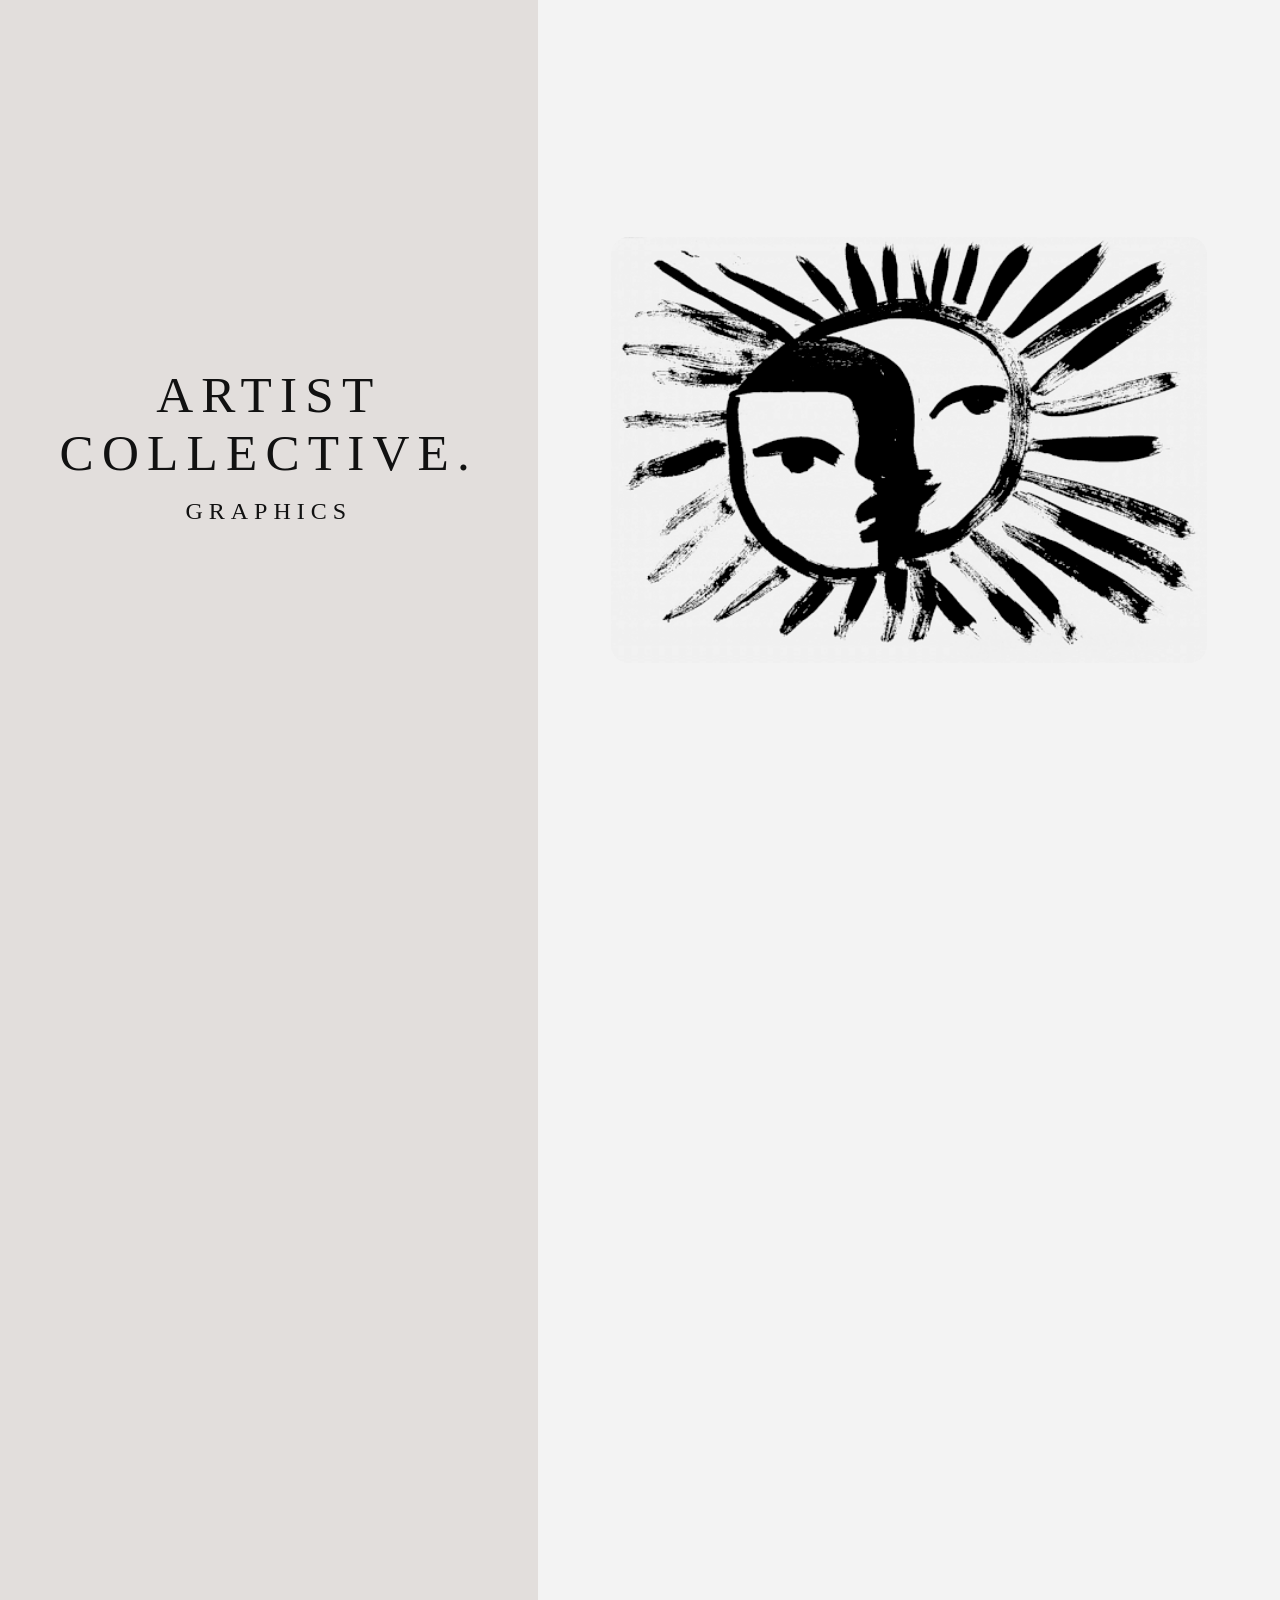
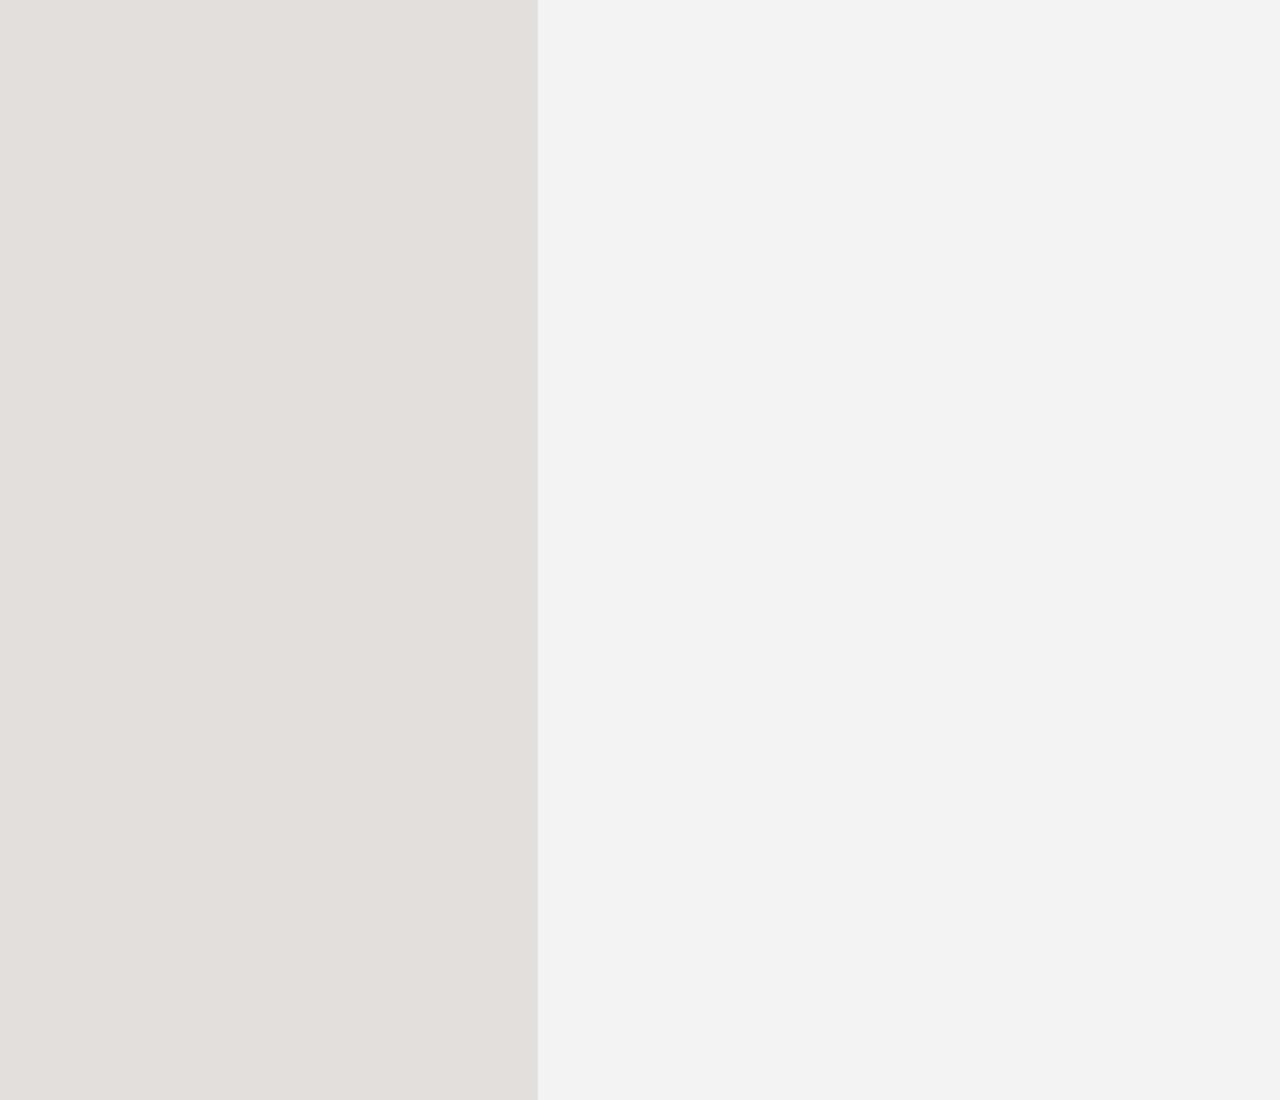
<file: animation-class/Scroll Animations/index.html>
<!DOCTYPE html>
<html lang="en">
<head>
  <meta charset="UTF-8" />
  <meta name="viewport" content="width=device-width, initial-scale=1.0" />
  <title>Scroll Animations</title>
  <link rel="stylesheet" href="scroll.css" />
</head>
<body>
<div class="scroll-watcher"></div>

<main class="story-layout">
    <aside class="left-panel"> 
      <div class="left-inner"><h1 class="main-title">
        <span>ARTIST</span>
        <span>COLLECTIVE.</span>
      </h1> 
        <p class="changing-text">
        <p class="sub-text">
    <span id="rolling-word" class="rolling-word">GRAPHICS</span>
    </p>
</p>
</div>
</aside>

</div>
</div>

<section class="right-panel">
  <div class="scroll-step" data-word="GRAPHICS">
    <div class="image-card">
      <img src="graphics.gif"
      alt="graphics" />
    </div>
</div>

    <div class="scroll-step" data-word="APPAREL">
    <div class="image-card">
      <img src="merch.gif"
      alt="MERCH"
      />
    </div>
</div>

    <div class="scroll-step" data-word="BRANDING">
    <div class="image-card">
      <img src="branding.gif"
      alt="BRANDING"
      />
    </div>
  </div>
</section>

</main>

<script src="app.js"></script>
</body>
</html>
</file>
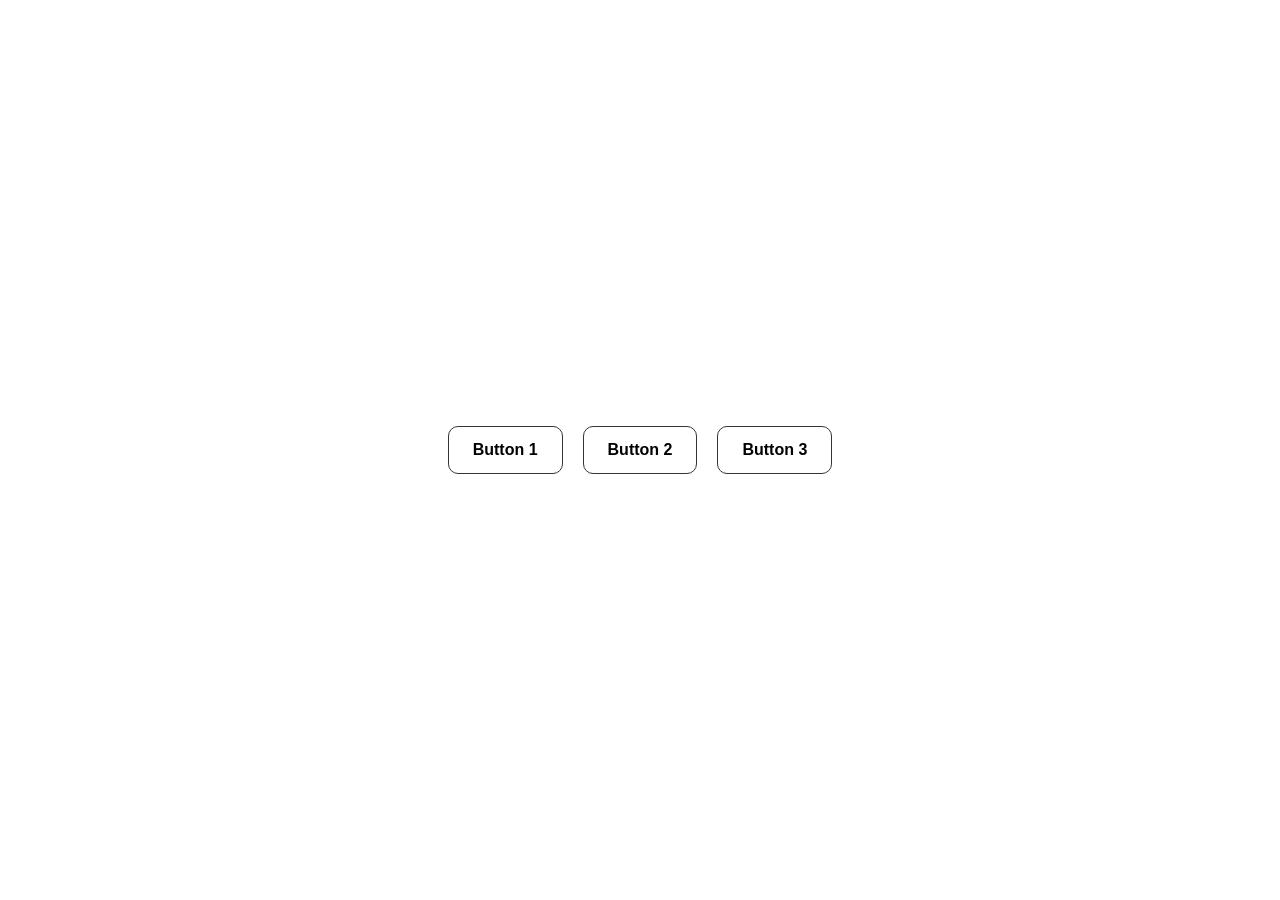
<file: button-transitions.html>
<DOCTYPE html>
<html lang="en">

<head>
<meta charset="UTF-8">
<meta name="viewport" content="width=device-width, intial-scale=1.0">
<title>Button Transtions</title>

<style>
body {
    margin: 0;
    min-height: 100vh;
    display: flex;
    justify-content: center;
    align-items: center;
    background:white;
    font-family: Times, san-serif;
}

.wrapper{
    display: flex;
    gap: 20px;
}

button {
    padding: 14px 24px;
    border-radius: 10px;
    border: black;
    cursor: pointer;
    font-size: 16px;
    font-weight: 600;
}

.button-1 {
    background: white;
    border: 1px solid rgb(54, 53, 53);
    color: black;
    transition: background-color .3s, transform .3s;


}

.button-1:hover {
    background: rgb(244, 244, 244);
    color: rgb(141, 141, 141);
    border: rgb(244, 244, 244);
    
}

.button-2 {
    background: white;
    border: 1px solid rgb(54, 53, 53);
    transition: letter-spacing .3s, background-color .3s;

}

.button-2:hover {
    background: rgb(244, 244, 244);
    color: rgb(141, 141, 141);
    border: rgb(244, 244, 244);
}

.button-3 {
    background: white;
    color: black;
    border: 1px solid rgb(54, 53, 53);
    transition: box-shadow .3s, border-radius .3s;

}

.button-3:hover{
    background: rgb(244, 244, 244);
    color: rgb(141, 141, 141);
    border: rgb(244, 244, 244);
}

</style>
</head>

<body>
<div class="wrapper">
    <button class="button-1"> Button 1</button>
    <button class="button-2"> Button 2</button>
    <button class="button-3"> Button 3</button>
</div>

</body>
</html>
</file>
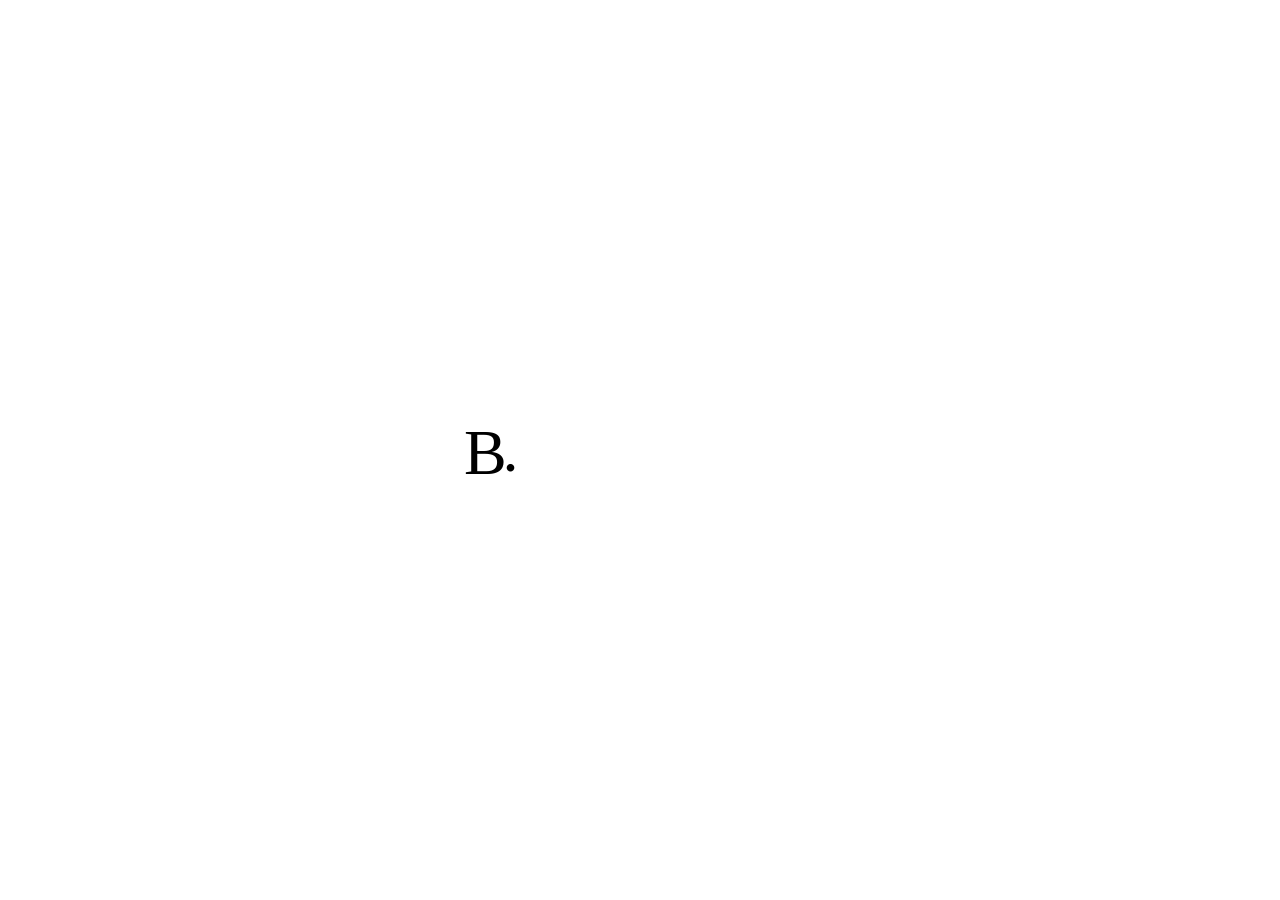
<file: animation-class/animated-objects.html>
<!DOCTYPE html>
<html lang="en">
<head>
  <meta charset="UTF-8" />
  <meta name="viewport" content="width=device-width, initial-scale=1.0"/>
  <title>Animated Objects</title>

  <style>
body {
    margin: 0;
    background: white;
    font-family: "Times New Roman", serif;
}

.animated-icons-container {
    position: fixed;
    inset: 0;
    display: flex;
    flex-direction: column;
    justify-content: center;
    align-items: center;
   
}


.animated-icon-2 {
    position: relative;
    display:inline-block;
    width: 11ch;
    white-space:nowrap;
    overflow: visible;
    line-height: 0.9;
    margin: -8px 0;
    color: #000000;
    white-space: nowrap;
    text-align: left;
  
}

.animated-icon-2 .word {
  display: inline-block;
  overflow: hidden;
  width: 1.35ch;
  vertical-align: middle;
  animation: reveal-main 8s infinite linear;

}


.animated-icon-2 .dot {
  position: absolute;
  top: 0;
  left: 1.2ch;         
  margin: 0;
  padding: 0;
  line-height: 1;
  transition: none;    
  animation: move-dot 8s infinite linear;

}


.animated-icon-1 {
    font-size: 64px;
    opacity: 0;
    animation: fade 8s infinite linear;

}


.animated-icon-2 {
    font-size: 64px;
    opacity: 1;
    animation: reveal-main 8s infinite ease-in-out;

}

  
.animated-icon-3 {
    font-size: 64px;
    opacity: 0;
    animation: fade 8s infinite linear;

}

@keyframes reveal-main {
  0% {
    width: 1.35ch;
  }

  37.5% {
    width: 1.35ch; 
  }

  50% {
    width: 10.5ch; 
  }

  87.5% {
    width: 10.5ch; 
  }

  100% {
    width: 1.35ch; 
  }

}

@keyframes move-dot {
  0% {
    left: 1.2ch;       
  }

  37.5% {
    left: 1.2ch;       
  }

  50% {
    left: 10.3ch;      
  }

  87.5% {
    left: 10.3ch;    
  }

  100% {
    left: 1.2ch;
  }
}

@keyframes fade {
   0% {
    opacity: 0;
  }

  49% {
    opacity: 0; /* stay hidden while B. is showing */
  }

  55% {
    opacity: 0.2; /* fade in when middle word comes in */
  }

  87.5% {
    opacity: 0.2; /* words stay put*/
  }

  100% {
    opacity: 0; /* fade out*/
   }
}


</style>
</head> 

<body>
  <section class="animated-icons-container">
  <div class="animated-icon-1">
  <span class="word">BRANDIER.</span>
</div>

<div class="animated-icon-2">
<span class="word">BRANDIER</span>
<span class="dot">&period;</span>
</div>

  
<div class="animated-icon-3">
<span class="word">BRANDIER.</span>
</div>
</section>
</file>
<file: animation-class/Scroll Animations/scroll.css>
* {
  box-sizing: border-box;
  margin: 0;
  padding: 0;
}

body {
  font-family: "Times New Roman", serif;
  background: #f3f3f3;
  color: #111;
}

.main-title {
  display: flex;
  flex-direction: column;
  align-items: center;
  font-size: clamp(2rem, 4vw, 4rem);
  line-height: 0.9;
  text-align: center;
  max-width: 100%;
  letter-spacing: 0.16em;
  font-weight: 100;
  padding-inline: 50px;
  

 

}

.main-title span {
  display: block;
  white-space: nowrap;
}

.main-title span:first-child {
  margin-bottom: 12px; 

}

.sub-text {
  margin-top: 20px;

}


.left-inner {
  text-align: center;
  position: sticky;
  top: 0;
  min-height: 100vh;
  display: flex;
  flex-direction: column;
  align-items: center;
  justify-content: center;
  padding: 40px 50px;
  overflow: hidden;
}


/* top scroll bar thing */
.scroll-watcher {
  position: fixed;
  top: 0;
  left: 0;
  z-index: 1000;
  width: 100%;
  height: 8px;
  background: #ffffff;
  scale: 0 1;
  transform-origin: left;
  animation: scroll-watcher linear;
  animation-timeline: scroll();
}

.story-layout {
  display: grid;
  grid-template-columns: 42% 58%;
  min-height: 100vh;
}

/* left panel */
.left-panel {
  position: relative;
  min-height: 100vh;
  background: #e2dedc;
}

.left-inner {
  text-align: center;
  position: sticky;
  top: 0;
  min-height: 100vh;
  display: flex;
  flex-direction: column;
  align-items: center;
  justify-content: center;
  padding: 40px 30px;
  overflow: hidden;
}

.eyebrow {
  font-size: 5rem;
  letter-spacing: 0.18em;
  margin-bottom: 25px;
}


.changing-text {

  font-size: 2rem;
  letter-spacing: .5rem;
  line-height: 1.6;
  max-width: 420px;
  transition: opacity 0.4s ease, transform 0.4s ease;
}

/* right panel */
.right-panel {
  padding: 0 40px;
}

.scroll-step {
  min-height: 100vh;
  display: flex;
  align-items: center;
  justify-content: center;
}

.image-card {
  width: min(90%, 700px);
  max-width: 600px; /*  controls size of image */
  margin: 0 auto;

  opacity: 0;
  transform: translateY(120px);
  transition: all 0.9s ease;
  opacity: 0;
  transform: translateY(120px) scale(0.96);
  transition: opacity 0.9s ease, transform 0.9s ease;
  transition: opacity 1s ease, transform 1s ease;
  opacity: 0;
  transform: translateY(120px) scale(0.96);
  filter: blur(6px);
  transition: opacity 1s ease, transform 1s ease, filter 1s ease;
}


.image-card.show {
  opacity: 1;
  transform: translateY(0) scale(1);
  filter: blur(0);
}

.image-card img {
      filter: grayscale(100%) contrast(1.1) brightness(0.95);
  width: 100%;
  height: auto;
  display: block;
  border-radius: 18px;
  object-fit: contain; 
}

.rolling-word {
  display: inline-block;
  min-width: 180px;
  text-align: center;
  font-size: clamp(.5rem, 2vw, 1.5rem);
  letter-spacing: 0.25em;
  line-height: 1.3;
  white-space: nowrap;
   font-weight: 400;
  opacity: 5;
}

.roll-out {
  animation: rollOut 0.25s ease forwards;
}

.roll-in {
  animation: rollIn 0.25s ease forwards;
}

@keyframes rollOut {
  from {
    opacity: 1;
    transform: translateY(0);
  }
  to {
    opacity: 0;
    transform: translateY(-18px);
  }
}

@keyframes rollIn {
  from {
    opacity: 0;
    transform: translateY(18px);
  }
  to {
    opacity: 1;
    transform: translateY(0);
  }
}
</file>
